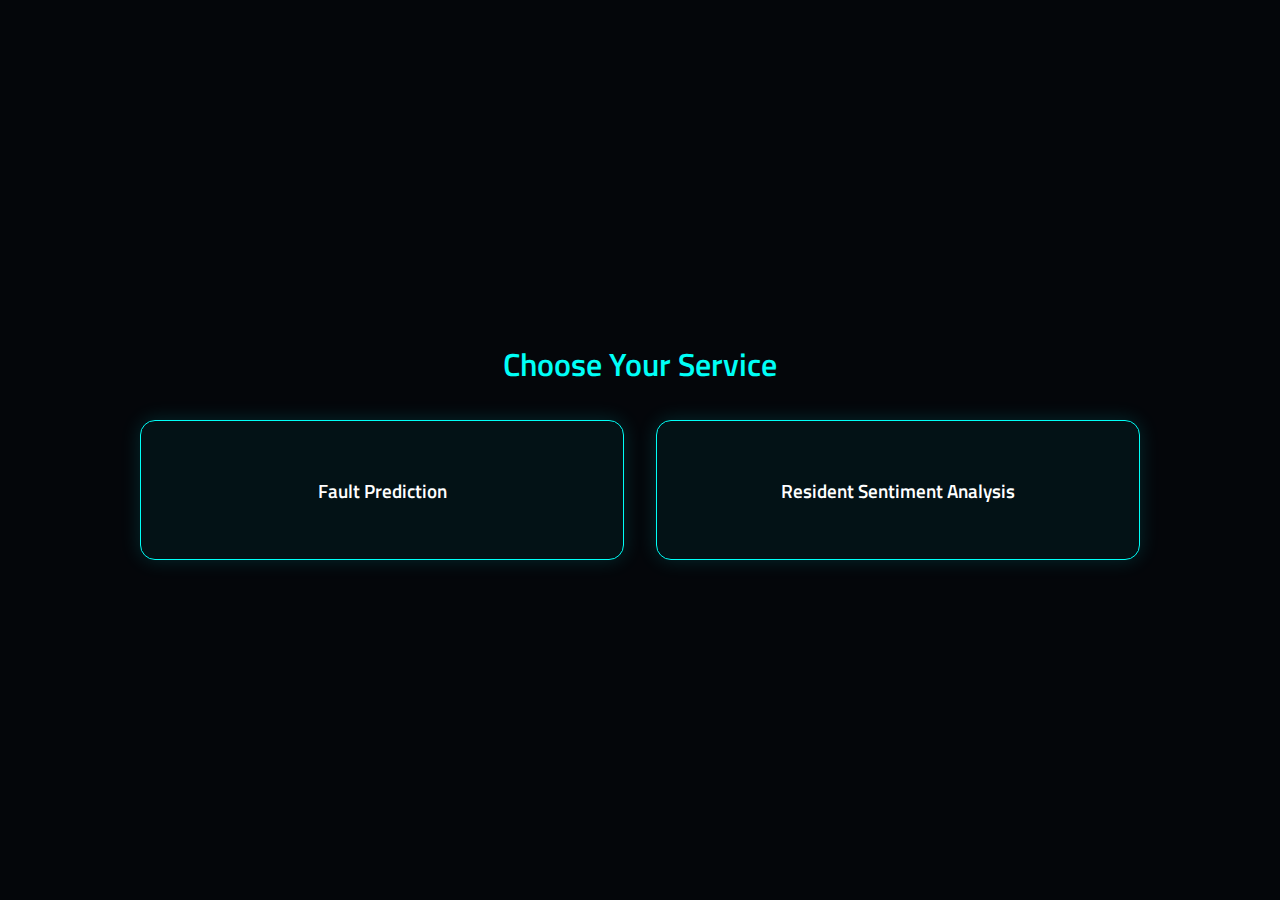
<file: dashboard.html>
<!DOCTYPE html>
<html lang="en">
<head>
  <meta charset="UTF-8" />
  <meta name="viewport" content="width=device-width, initial-scale=1.0" />
  <title>Smart Township HAL - Dashboard</title>
  <link href="https://fonts.googleapis.com/css2?family=Orbitron:wght@500&family=Titillium+Web:wght@300;600&display=swap" rel="stylesheet">
  <link rel="stylesheet" href="style.css" />
</head>
<body class="dashboard-page">
  <div class="bg-overlay"></div>
  <div class="full-height center-content container">
    <h2>Choose Your Service</h2>
    <div class="card-grid large">
      <a href="faults.html" class="card futuristic-glow">Fault Prediction</a>
      <a href="https://huggingface.co/spaces/ana-saba/resident-sentiment-analysis" class="card futuristic-glow" >Resident Sentiment Analysis</a>
    </div>
  </div>
</body>
</html>
</file>
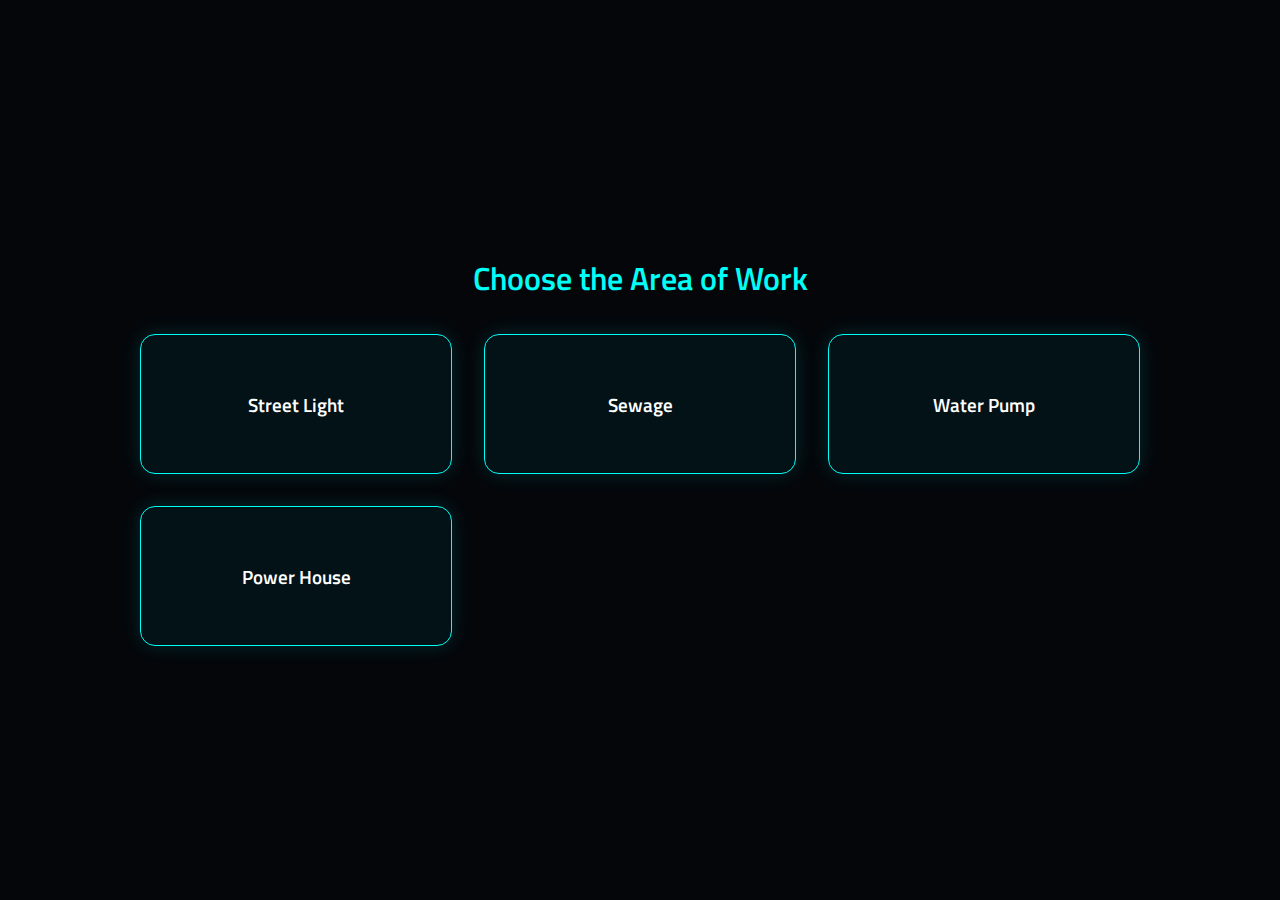
<file: faults.html>
<!DOCTYPE html>
<html lang="en">
<head>
  <meta charset="UTF-8" />
  <meta name="viewport" content="width=device-width, initial-scale=1.0" />
  <title>Smart Township HAL - Fault Prediction</title>
  <link href="https://fonts.googleapis.com/css2?family=Orbitron:wght@500&family=Titillium+Web:wght@300;600&display=swap" rel="stylesheet">
  <link rel="stylesheet" href="style.css" />
</head>
<body class="faults-page">
  <div class="bg-overlay"></div>
  <div class="full-height center-content container">
    <h2>Choose the Area of Work</h2>
    <div class="card-grid large">
      <a href="https://huggingface.co/spaces/ana-saba/StreetLight-Predictive-Maintenance" class="card futuristic-glow" target="_blank">Street Light</a>
      <a href="#" class="card futuristic-glow" onclick="alert('🚧 Service not yet available')">Sewage</a>
      <a href="#" class="card futuristic-glow" onclick="alert('🚧 Service not yet available')">Water Pump</a>
      <a href="#" class="card futuristic-glow" onclick="alert('🚧 Service not yet available')">Power House</a>
    </div>
  </div>
</body>
</html>
</file>
<file: style.css>
/* GLOBAL RESETS */
* {
  margin: 0;
  padding: 0;
  box-sizing: border-box;
  font-family: 'Titillium Web', 'Orbitron', sans-serif;
  color: #ffffff;
}

body {
  background: #0a0f1a;
  overflow-x: hidden;
  min-height: 100vh;
}

.bg-overlay {
  position: absolute;
  inset: 0;
  background-color: rgba(0, 0, 0, 0.6);
  z-index: 1;
}

.container {
  position: relative;
  z-index: 2;
  padding: 2rem;
  max-width: 1200px;
  margin: auto;
  text-align: center;
}

.full-height {
  height: 100vh;
  display: flex;
  flex-direction: column;
  justify-content: center;
}

.center-content {
  display: flex;
  flex-direction: column;
  align-items: center;
}

/* HEADINGS */
h1, h2 {
  color: #00fff7;
  margin-bottom: 2rem;
  font-weight: 600;
  font-size: 2rem;
}

/* LOGIN FORM STYLES */
.login-container {
  background: rgba(255, 255, 255, 0.05);
  backdrop-filter: blur(12px);
  padding: 3rem;
  border-radius: 20px;
  box-shadow: 0 0 25px rgba(0, 255, 255, 0.3);
  width: 100%;
  max-width: 400px;
  margin: auto;
  text-align: center;
  position: relative;
  z-index: 2;
}

input, button {
  display: block;
  width: 100%;
  padding: 0.75rem;
  margin: 0.5rem 0;
  border-radius: 10px;
  border: none;
  background: #111827;
  color: #00fff7;
  font-size: 1rem;
}

input::placeholder {
  color: #7eeaff;
}

button {
  background: linear-gradient(135deg, #00fff7, #007c99);
  cursor: pointer;
  font-weight: bold;
  transition: all 0.3s ease-in-out;
}

button:hover {
  transform: scale(1.05);
  box-shadow: 0 0 10px #00fff7;
}

.admin-link {
  display: inline-block;
  margin-top: 1rem;
  font-size: 0.9rem;
  color: #7eeaff;
  text-decoration: underline;
}

/* GRID CARD STYLES */
.card-grid {
  display: grid;
  grid-template-columns: repeat(auto-fit, minmax(240px, 1fr));
  gap: 2rem;
  width: 100%;
  max-width: 1000px;
}

.card-grid.large .card {
  min-height: 140px;
  font-size: 1.2rem;
}

.card {
  background: rgba(0, 255, 255, 0.05);
  border: 1px solid #00fff7;
  padding: 2rem;
  border-radius: 15px;
  box-shadow: 0 0 20px rgba(0, 255, 255, 0.15);
  transition: all 0.3s ease;
  text-decoration: none;
  color: #ffffff;
  display: flex;
  justify-content: center;
  align-items: center;
  font-weight: 600;
  text-align: center;
}

.card:hover {
  transform: scale(1.05);
  box-shadow: 0 0 25px rgba(0, 255, 255, 0.4);
  background: rgba(0, 255, 255, 0.08);
}
</file>
